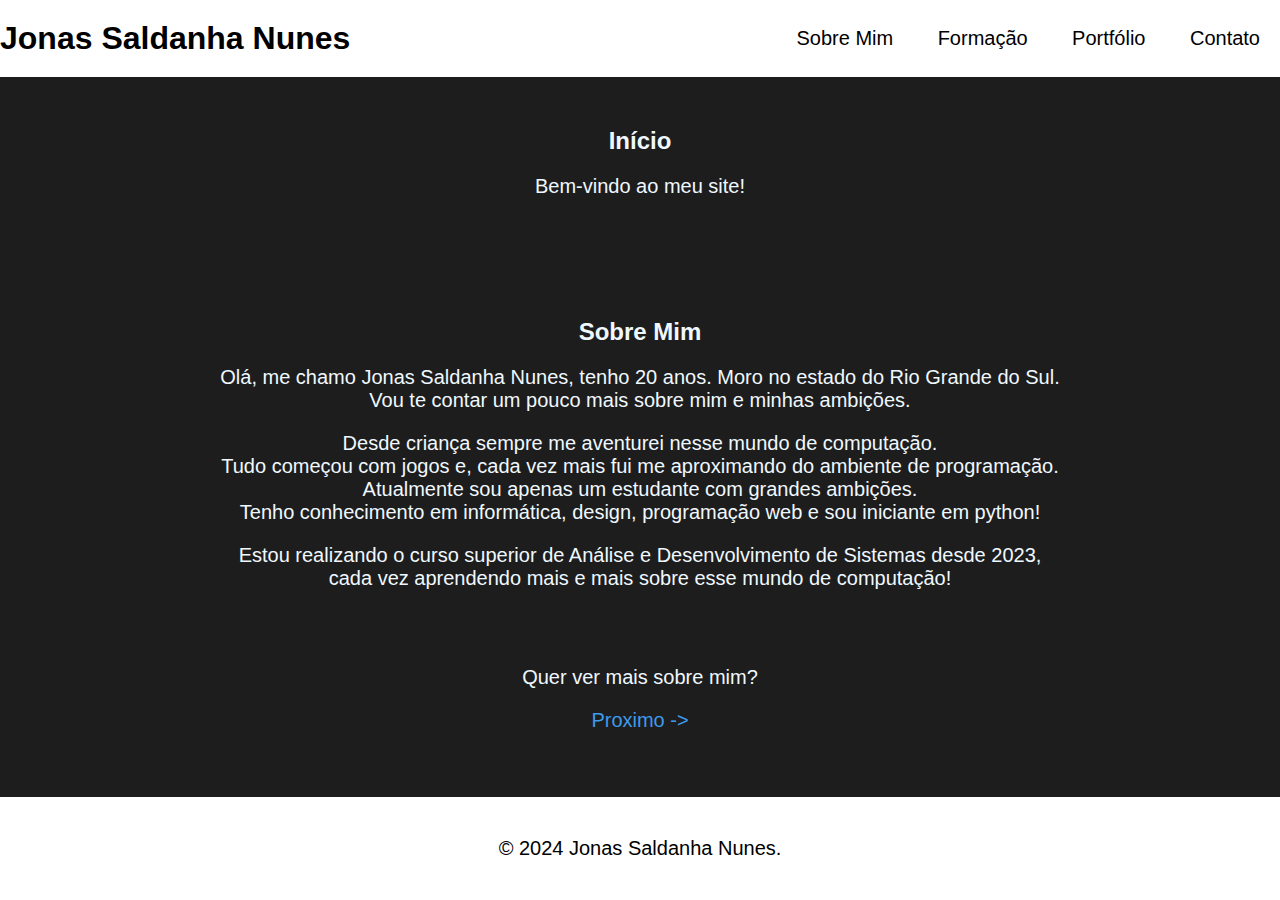
<file: index.html>
<!DOCTYPE html>
<html lang="en">
<head>
    <meta charset="UTF-8">
    <meta name="viewport" content="width=device-width, initial-scale=1.0">
    <title>Jonas Saldanha Nunes - Sobre</title>
    <link rel="stylesheet" href="styles.css">
</head>
<body>
    <header>
        <div class="container">
            <h1 id="nome_menu">Jonas Saldanha Nunes</h1>
            <nav> <!--Menu da página-->
                <ul>
                    <li><a href="index.html">Sobre Mim</a></li>
                    <li><a href="formacao.html">Formação</a></li>
                    <li><a href="portfolio.html">Portfólio</a></li>
                    <li><a href="contato.html">Contato</a></li>
                </ul>
            </nav>
        </div>
    </header>

    <div class="container">
        <section id="inicio1" class="section">
            <h2>Início</h2>
            <p>Bem-vindo ao meu site!</p>
        </section>

        <section id="sobre" class="section"> <!--Conteúdo principal da página-->
            <h2>Sobre Mim</h2>
            <p>Olá, me chamo Jonas Saldanha Nunes, tenho 20 anos. Moro no estado do Rio Grande do Sul.<br>Vou te contar um pouco mais sobre mim e minhas ambições.</p>
            <p>Desde criança sempre me aventurei nesse mundo de computação.<br> Tudo começou com jogos e, cada vez mais fui me aproximando do ambiente de programação.<br>Atualmente sou apenas um estudante com grandes ambições.<br> Tenho conhecimento em informática, design, programação web e sou iniciante em python!</p>
            <p>Estou realizando o curso superior de Análise e Desenvolvimento de Sistemas desde 2023,<br>cada vez aprendendo mais e mais sobre esse mundo de computação!</p><br><br>
            <p>Quer ver mais sobre mim?</p>
            <a href="formacao.html" class="proximo">Proximo -></a> <!--Um link de próximo que leva até a próxima página-->
        </section>    
    </div>

    <footer class="caixa_fixa"> <!--Um rodapé no fim da página-->
        <div class="container">
            <p>&copy; 2024 Jonas Saldanha Nunes.</p>
        </div>
    </footer>
</body>
</html>
</file>
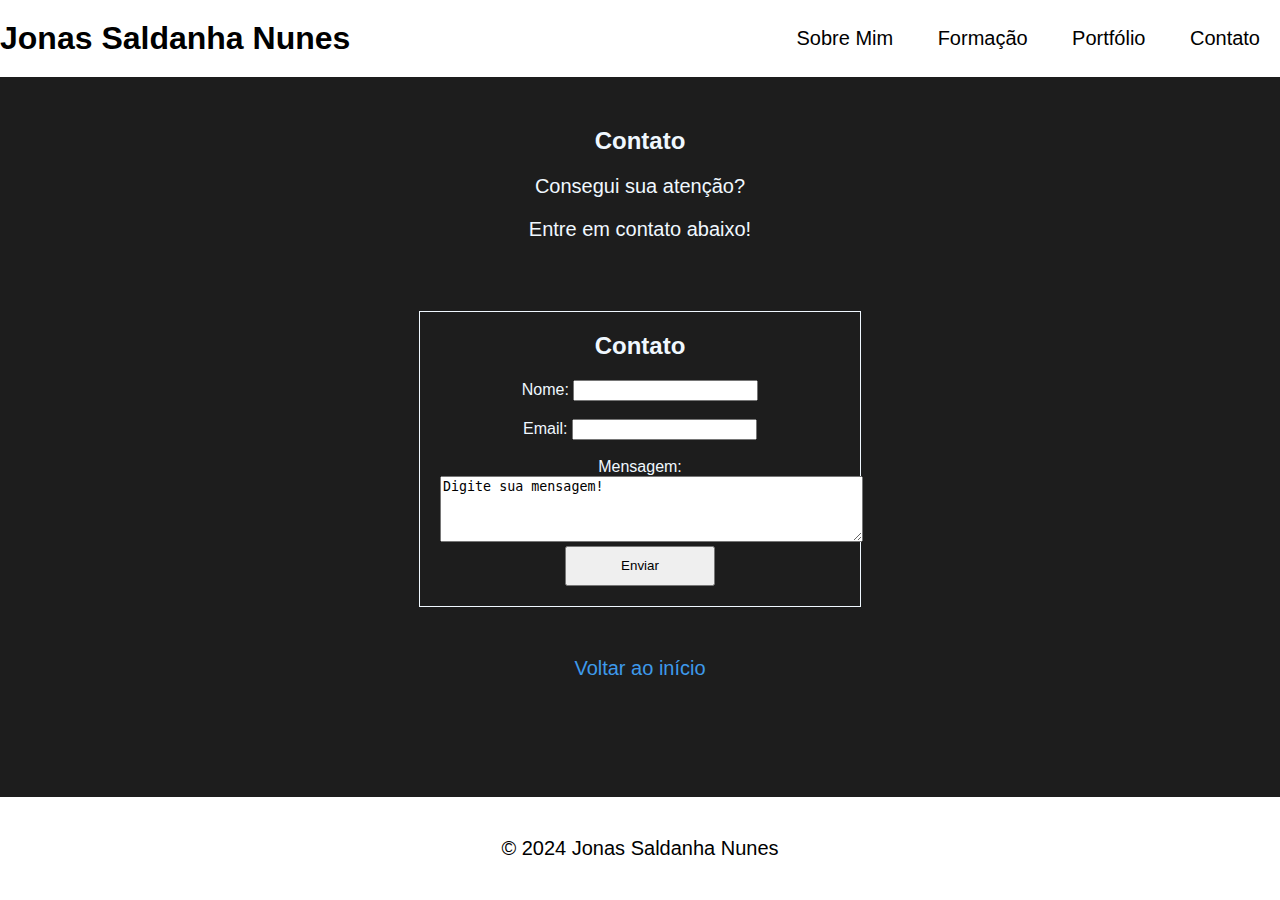
<file: contato.html>
<!DOCTYPE html>
<html lang="en">
<head>
    <meta charset="UTF-8">
    <meta name="viewport" content="width=device-width, initial-scale=1.0">
    <title>Entre em contato - Formulário</title>
    <link rel="stylesheet" href="styles.css">
</head>
<body>
    <header>
        <div class="container">
            <h1>Jonas Saldanha Nunes</h1>
            <nav> <!--Menu da página-->
                <ul>
                    <li><a href="index.html">Sobre Mim</a></li>
                    <li><a href="formacao.html">Formação</a></li>
                    <li><a href="portfolio.html">Portfólio</a></li>
                    <li><a href="contato.html">Contato</a></li>
                </ul>
            </nav>
        </div>
    </header>

    <div class="container">
        <section id="inicio" class="section">
            <h2>Contato</h2>
            <p>Consegui sua atenção?</p>
            <p>Entre em contato abaixo!</p>
        </section>

        <section id="contato" class="section"> <!--Formulário Simples-->
            <h2>Contato</h2>
            <form action="#" method="POST">
                <label for="nome">Nome:</label>
                <input type="text" id="nome" name="nome" required><br><br>
                <label for="email">Email:</label>
                <input type="email" id="email" name="email" required><br><br>
                <label for="mensagem">Mensagem:</label>
                <textarea id="mensagem" name="mensagem" rows="4" cols="50" required>Digite sua mensagem!</textarea>
                <button type="submit" style="width: 150px; height: 40px;">Enviar</button>
            </form>
        </section>
    </div>

    <div class="container">
        <section class="section">
            <a href="index.html" class="proximo">Voltar ao início</a>
        </section>
    </div>

    <footer class="caixa_fixa"> <!--Um rodapé no fim da página-->
        <div class="container">
            <p>&copy; 2024 Jonas Saldanha Nunes</p>
        </div>
    </footer>
</body>
</html>
</file>
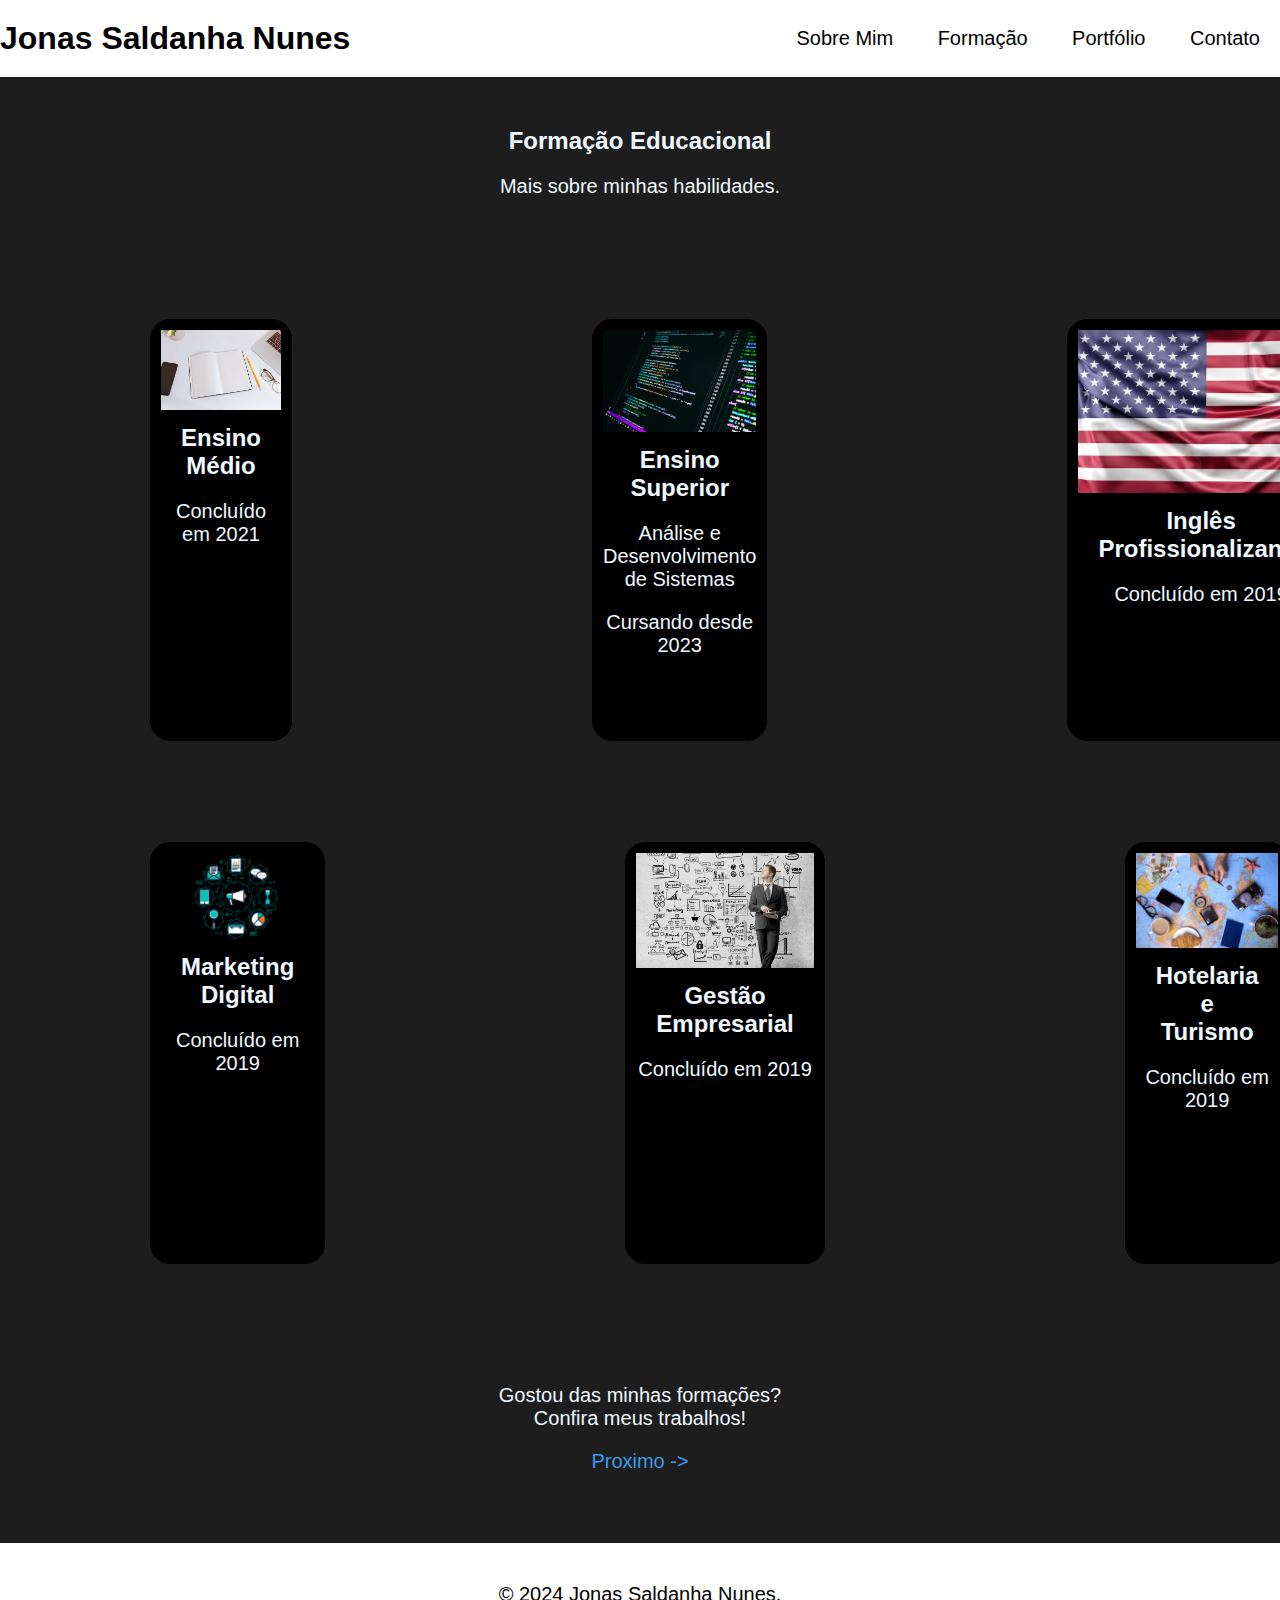
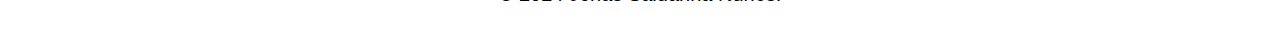
<file: formacao.html>
<!DOCTYPE html>
<html lang="en">
<head>
    <meta charset="UTF-8">
    <meta name="viewport" content="width=device-width, initial-scale=1.0">
    <title>Formação</title>
    <link rel="stylesheet" href="styles.css">
</head>
<body>
    <header>
        <div class="container">
            <h1 id="nome_menu">Jonas Saldanha Nunes</h1>
            <nav> <!--Menu da página-->
                <ul>
                    <li><a href="index.html">Sobre Mim</a></li>
                    <li><a href="formacao.html">Formação</a></li>
                    <li><a href="portfolio.html">Portfólio</a></li>
                    <li><a href="contato.html">Contato</a></li>
                </ul>
            </nav>
        </div>
    </header>

    <div class="container">
        <section id="inicio1" class="section">
            <h2>Formação Educacional</h2>
            <p>Mais sobre minhas habilidades.</p>
        </section>
    </div>

    <div class="container_caixa section"> <!--Pequenas caixas com informações sobre cursos com display: flex-->
        <div class="caixa">
            <img src="imagens/formação/estudos.jpg" alt="">
            <h2 class="info">Ensino Médio</h2>
            <p>Concluído em 2021</p>
        </div>
        <div class="caixa">
            <img src="imagens/formação/analise.jpg" alt="">
            <h2 class="info">Ensino Superior</h2>
            <p>Análise e Desenvolvimento de Sistemas</p>
            <p>Cursando desde 2023</p>
        </div>
        <div class="caixa">
            <img src="imagens/formação/ingles.avif" alt="">
            <h2 class="info">Inglês Profissionalizante</h2>
            <p>Concluído em 2019</p>
        </div>
    </div>

    <div class="container_caixa section">
        <div class="caixa">
            <img src="imagens/formação/marketing.png" alt="">
            <h2 class="info">Marketing Digital</h2>
            <p>Concluído em 2019</p>
        </div>
        <div class="caixa">
            <img src="imagens/formação/empresarial.jpeg" alt="">
            <h2 class="info">Gestão Empresarial</h2>
            <p>Concluído em 2019</p>
        </div>
        <div class="caixa">
            <img src="imagens/formação/hotelaria.jpg" alt="">
            <h2 class="info">Hotelaria e Turismo</h2>
            <p>Concluído em 2019</p>
        </div>
    </div>

    <div class="container">
        <section class="section">
            <p>Gostou das minhas formações?<br>Confira meus trabalhos!</p>
            <a href="portfolio.html" class="proximo">Proximo -></a> <!--Um link de próximo que leva até a próxima página-->
        </section>
    </div>
    
    <footer class="caixa_fixa" style="position: initial;"> <!--Um rodapé no fim da página-->
        <div class="container">
            <p>&copy; 2024 Jonas Saldanha Nunes.</p>
        </div>
    </footer>
</body>
</html>
</file>
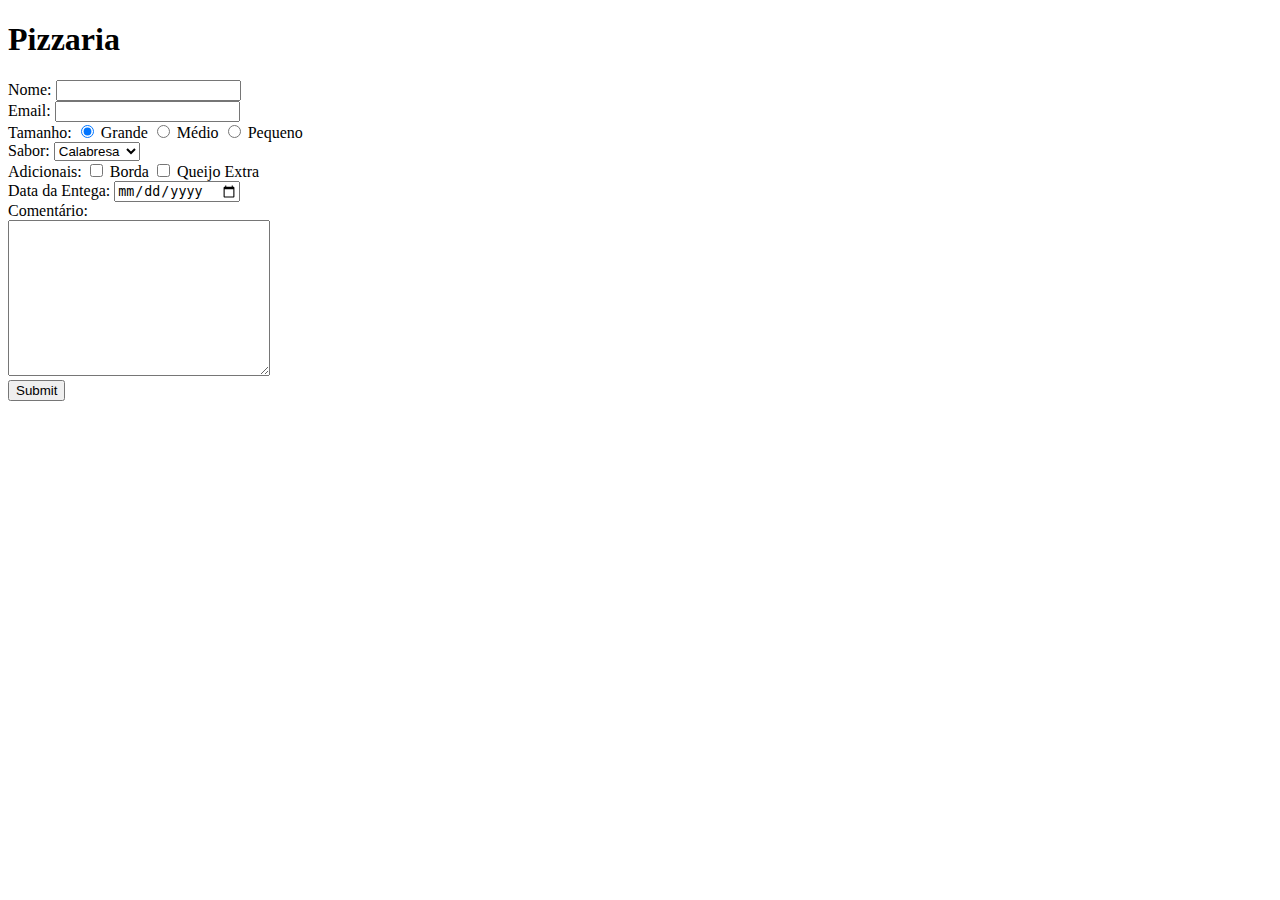
<file: pizza.html>
<!DOCTYPE html>
<html lang="ptbr">
<head>
    <meta charset="UTF-8">
    <meta name="viewport" content="width=device-width, initial-scale=1.0">
    <title>Pedido de Pizza</title>
</head>

<body>
    <h1>Pizzaria</h1>
    <form method="post" action="teste.jsp">
        Nome: <input type="text" name="nome">
        <br>
        Email: <input type="email" name="email">
        <br>
        Tamanho:
        <input type="radio" name="tamanho" value="g" checked> Grande
        <input type="radio" name="tamanho" value="m"> Médio
        <input type="radio" name="tamanho" value="p"> Pequeno
        <br>
        Sabor: <select name="sabor">
            <option>Calabresa</option>
            <option>Napolitana</option>
            <option>Mussarela</option>
        </select>
        <br>
        Adicionais:
        <input type="checkbox" name="borda" value="sim"> Borda
        <input type="checkbox" name="queijo" value="sim"> Queijo Extra
        <br>
        Data da Entega: <input type="date" name="dataEntrega">
        <br>
        Comentário: <br> <textarea name="msg" rows="10" cols="30"></textarea>
        <br>
        <input type="submit">
    </form>
</body>
</html>
</file>
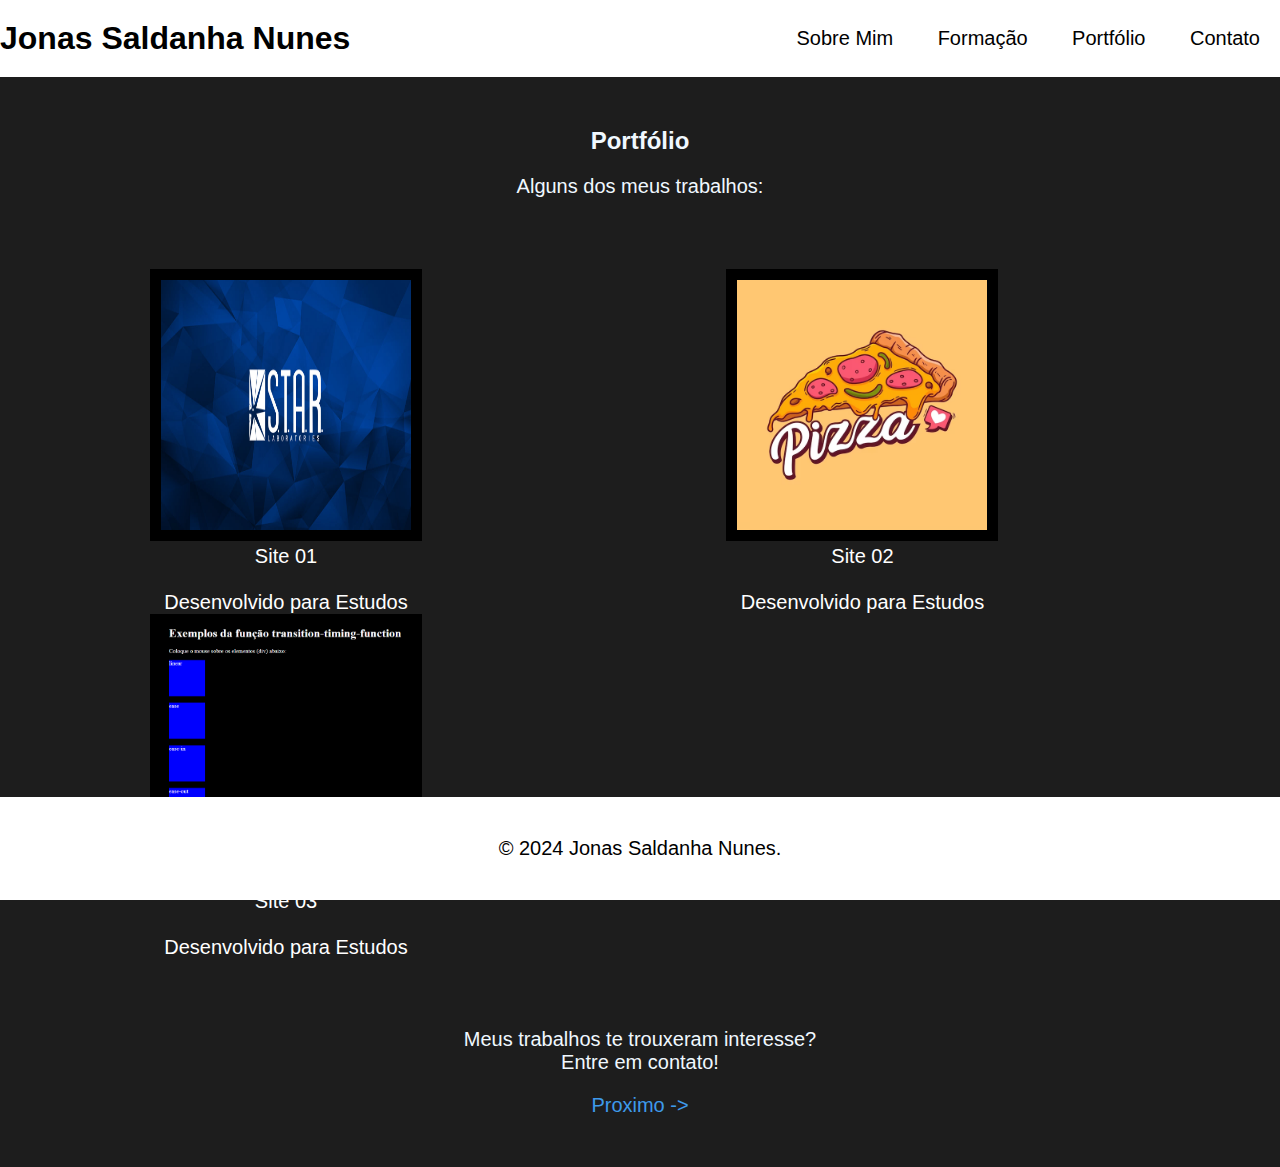
<file: portfolio.html>
<!DOCTYPE html>
<html lang="en">
<head>
    <meta charset="UTF-8">
    <meta name="viewport" content="width=device-width, initial-scale=1.0">
    <title>Jonas Saldanha Nunes - Portfólio</title>
    <link rel="stylesheet" href="styles.css">
</head>
<body>
    <header>
        <div class="container">
            <h1 id="nome_menu">Jonas Saldanha Nunes</h1>
            <nav> <!--Menu da página-->
                <ul>
                    <li><a href="index.html">Sobre Mim</a></li>
                    <li><a href="formacao.html">Formação</a></li>
                    <li><a href="portfolio.html">Portfólio</a></li>
                    <li><a href="contato.html">Contato</a></li>
                </ul>
            </nav>
        </div>
    </header>

    <div class="container">
        <section id="inicio1" class="section">
            <h2>Portfólio</h2>
            <p>Alguns dos meus trabalhos:</p>
        </section>
        <a href="starlabs.html" target="_blank" class="trabalhos caixa_link"> <!--Usando um link contendo imagens e textos levando para sites externos-->
            <img src="imagens/portfólio/Starlabs.jpg" alt="">
            <span>Site 01 <br><br> Desenvolvido para Estudos</span>
        </a>
        <a href="pizza.html" target="_blank" class="trabalhos caixa_link">
            <img src="imagens/portfólio/pizza.avif" alt="">
            <span>Site 02 <br><br> Desenvolvido para Estudos</span>
        </a>   
        <a href="transicao.html" target="_blank" class="trabalhos caixa_link">
            <img src="imagens/portfólio/transicao.png" alt="">
            <span>Site 03 <br><br> Desenvolvido para Estudos</span>
        </a>
        </div>
        <div class="container">
            <section class="section">
                <p>Meus trabalhos te trouxeram interesse?<br>Entre em contato!</p>
                <a href="contato.html" class="proximo">Proximo -></a> <!--Um link de próximo que leva até a próxima página-->
            </section>
        </div>      
    </div>

    <footer class="caixa_fixa"> <!--Um rodapé no fim da página-->
        <div class="container">
            <p>&copy; 2024 Jonas Saldanha Nunes.</p>
        </div>
    </footer>
</body>
</html>
</file>
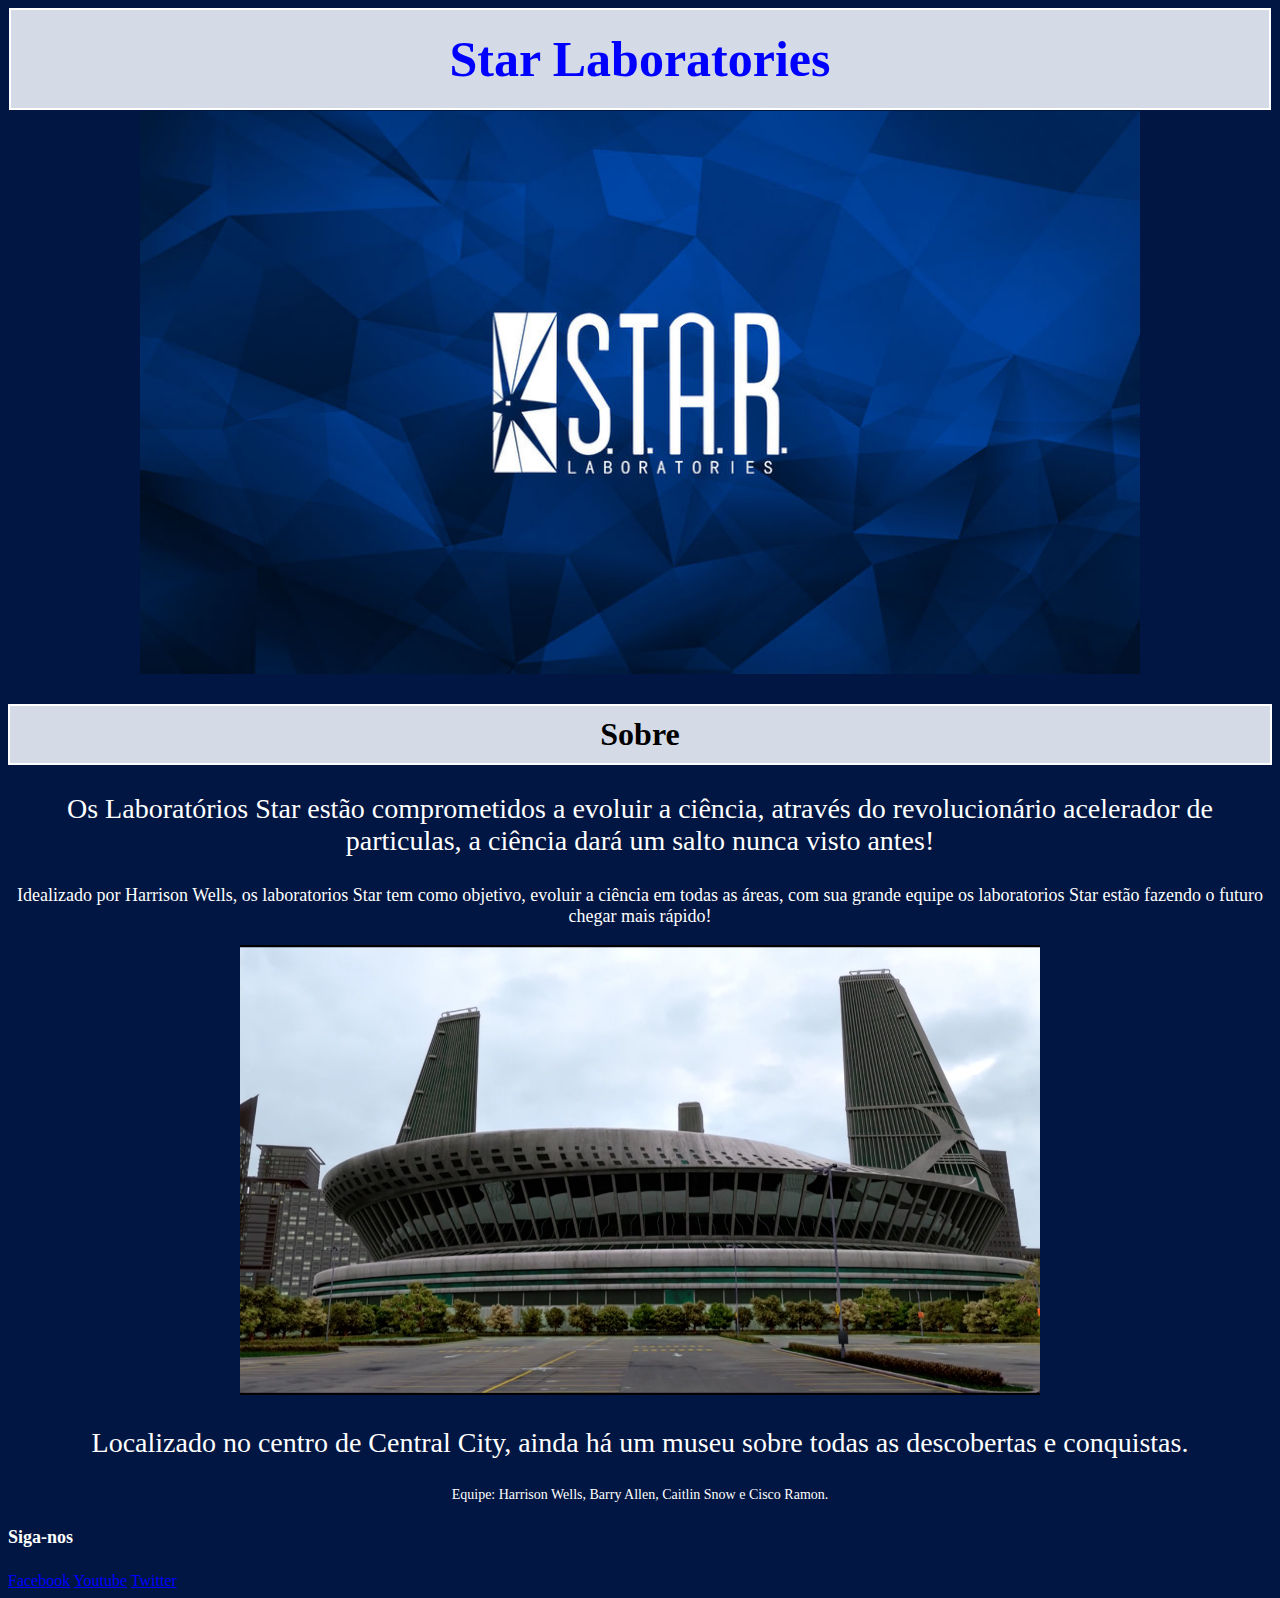
<file: starlabs.html>
<!DOCTYPE html>
<html lang="en">
<head>
    <meta charset="UTF-8">
    <meta name="viewport" content="width=device-width, initial-scale=1.0">
    <title>StarLabs</title>
</head>

    <style>
        body{background-color: rgb(1, 22, 66);}

        h1.supertitulo{text-align: center; 
            font-size: 50px; color: blue; 
            background-color: rgba(229, 236, 243, 0.925);
            border: 2px solid white;
            margin: 1px;
            padding: 20px;}

            #foto1{text-align: center;}

            h2{text-align: center;
            color: rgb(0, 0, 0);
            font-size: 32px;
            border: 2px solid white;
            background-color: rgba(229, 236, 243, 0.925);
            padding: 10px;}

            .foto2{text-align: center;}

            p{font-size: 28px;
            text-align: center;
            color: white;}

            #equipe{font-size: 14px;}

            .texto{font-size: 18px;}

            h4{font-size: 18px;
            color: white;}

            a{color: blue;}
            a:hover{color: aqua;
            padding: 10px;}

            social:hover{
                font-weight: bold;
            }
    </style>

<body>
    <h1 class="supertitulo">Star Laboratories</h1>
    <div id="foto1">
     <img src="imagens/portfólio/Starlabs.jpg" width="1000">
    </div>
    <h2>Sobre</h2>
    <p>Os Laboratórios Star estão comprometidos a evoluir a ciência, através do revolucionário acelerador de particulas, a ciência dará um salto nunca visto antes!</p>
    <p class="texto">Idealizado por Harrison Wells, os laboratorios Star tem como objetivo, evoluir a ciência em todas as áreas, com sua grande equipe os laboratorios Star estão fazendo o futuro chegar mais rápido!</p>
    <div class="foto2">
    <img src="imagens/portfólio/Star_Labs.png" width="800">
    </div>
    <p id="teste">Localizado no centro de Central City, ainda há um museu sobre todas as descobertas e conquistas.</p>
    
    <p id="equipe">Equipe: Harrison Wells, Barry Allen, Caitlin Snow e Cisco Ramon.</p>
    
    <h4>Siga-nos</h4>
    <div class="social">
    <a href="http://www.google.com">Facebook</a>
    <a href="http://www.google.com">Youtube</a>
    <a href="http://www.google.com">Twitter</a>
    </div>

</body>
</html>
</file>
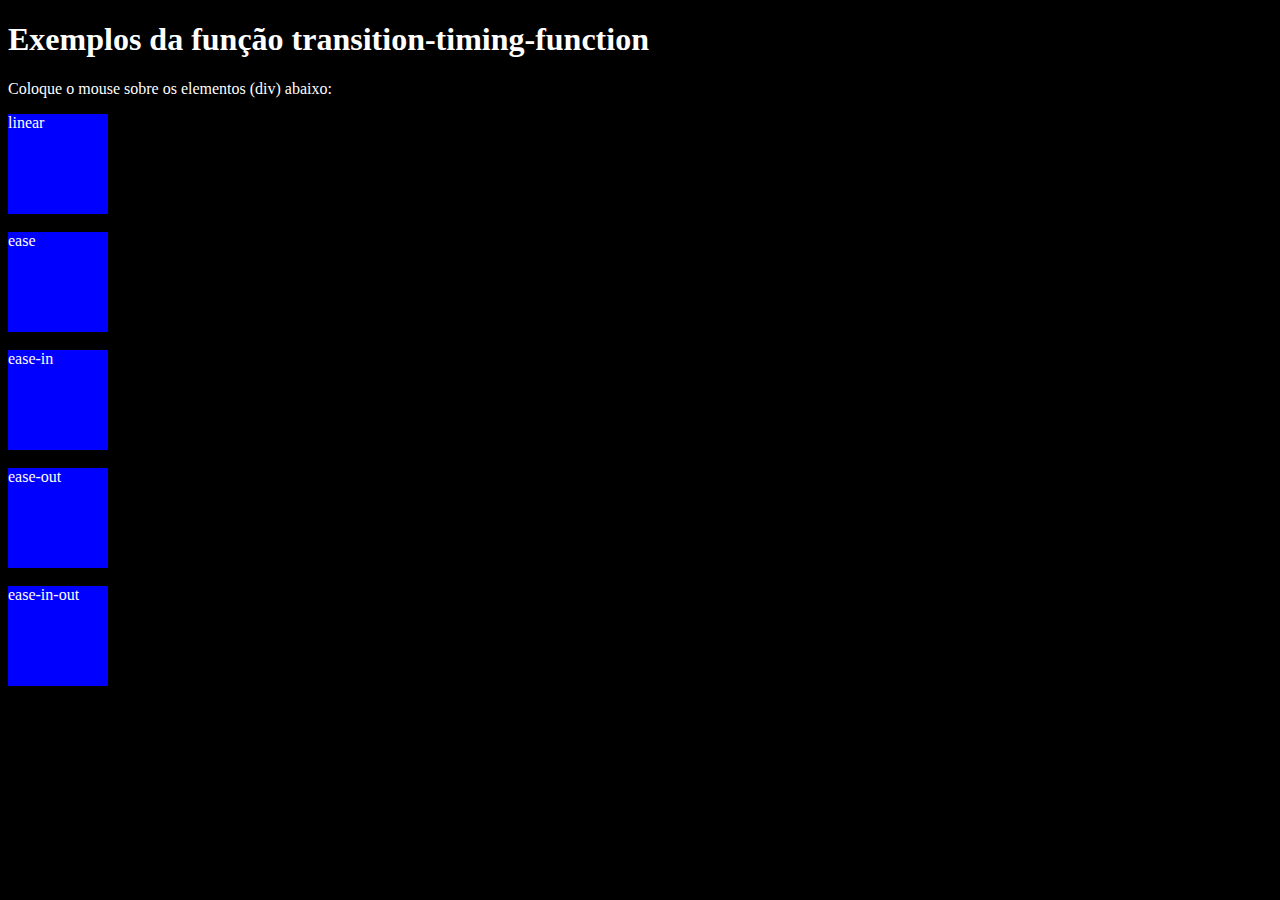
<file: transicao.html>
<!DOCTYPE html>
<html lang="pt_br">
<head>
    <meta charset="UTF-8">
    <meta name="viewport" content="width=device-width, initial-scale=1.0">
    <title>Transições</title>

    <style>
        body {
            background-color: black;
            color: white;
        }

        div {
            width: 100px;
            height: 100px;
            background: blue;
            transition: width 2s;
        }

        #div1 {transition-timing-function: linear;}
        #div2 {transition-timing-function: ease;}
        #div3 {transition-timing-function: ease-in;}
        #div4 {transition-timing-function: ease-out;}
        #div5 {transition-timing-function: ease-in-out;}

        div:hover {
            width: 300px;
        }

    </style>

</head>
<body>
    
    <h1>Exemplos da função transition-timing-function</h1>

    <p>Coloque o mouse sobre os elementos (div) abaixo:</p>

    <div id="div1">linear</div><br>
    <div id="div2">ease</div><br>
    <div id="div3">ease-in</div><br>
    <div id="div4">ease-out</div><br>
    <div id="div5">ease-in-out</div><br>
    
</body>
</html>
</file>
<file: styles.css>
/* Reset de estilos básicos */
body {
    font-family: Arial, sans-serif;
    margin: 0;
    padding: 0;
    background: rgb(29, 29, 29);
    color: aliceblue;
}

/* Contêiner principal que limita a largura máxima */
.container {
    max-width: 1800px;
    margin: 0 auto;
}

/* Estilos para o cabeçalho */
header {
    background-color: white;
    color: black;
    padding: 20px 0;
    box-shadow: grey;
}

/* Estilos para o conteúdo dentro do contêiner do cabeçalho */
header .container {
    display: flex;
    justify-content: space-between;
    align-items: center;
}

/* Estilos para o título dentro do cabeçalho */
header h1 {
    margin: 0;
}

/* Estilos para a navegação */
nav ul {
    list-style-type: none;
    margin: 0;
    padding: 0;
}

nav ul li {
    display: inline;
}

nav ul li a {
    color: black;
    text-decoration: none;
    padding: 10px 20px;
}

nav ul li a:hover {
    background-color: #3f3f3f;
}

/* Estilos para seções */
.section {
    padding: 50px 0;
    text-align: center;
}

/* Estilos para os títulos das seções */
.section h2 {
    margin-top: 0;
}

/* Estilos para os itens do portfólio */
.portfolio-item {
    margin-bottom: 30px;
}

.portfolio-item img {
    max-width: 100%;
    height: auto;
}

/* Estilos para uma caixa fixa na parte inferior */
.caixa_fixa {
    position: absolute;
    background-color:white;
    color: black;
    text-align: center;
    padding: 20px 0;
    bottom: 0;
    left: 0;
    width: 100%;
    margin-top: 20px;
}

/* Estilo para o formulário de contato */
#contato {
    border: 1px solid aliceblue;
    margin: 0 auto;
    padding: 20px;
    max-width: 400px;
}

/* Estilo para seção de início */
#inicio1 {
    text-align: center;
}

/* Estilo para cartões */
.card {
    display: flex;
    flex-flow: row wrap;
}

/* Estilo para caixas */
.caixa {
    margin-inline: 150px;
    height: 400px;
    width: 250px;
    border: 1px solid rgb(0, 0, 0);
    border-radius: 20px;
    padding: 10px;
    text-align: center;
    margin-top: 1px;
    max-width: 250px;
    background-color: black;
}

/* Estilo para container de caixas */
.container_caixa {
    display: flex;
    justify-content: space-between;
}

.caixa img {
    max-width: 100%;
    height: auto;
    margin-bottom: 10px;
}

/* Estilo para imagens em trabalhos */
.trabalhos img {
    max-width: 100%;
    height: 100%;
    margin-bottom: 10px;
}

/* Estilo para informações */
.info {
    margin: 20px;
    max-width: 100%;
}

/* Estilo para conteúdo */
.conteudo {
    padding-bottom: 60px;
}

/* Estilo para parágrafos */
p {
    font-size: 20px;
}

/* Estilo para links */
a {
    font-size: 20px;
    color: rgb(62, 154, 235);
    text-decoration: none;
}

/* Efeito de hover nos links próximos */
.proximo:hover{
    color: blue;
    text-decoration: underline;
}

/* Estilo para trabalhos */
.trabalhos {
    transition: background-color 0.3s ease;
    margin-inline: 150px;
    height: 250px;
    width: 250px;
    border: 1px solid rgb(0, 0, 0);
    padding: 10px;
    text-align: center;
    margin-top: 1px;
    max-width: 250px;
    background-color: black;
    color: white;
    display: inline-block;
}

/* Efeito de hover nas caixas de links */
.caixa_link:hover {
    background-color: rgb(95, 95, 95);
}
</file>
